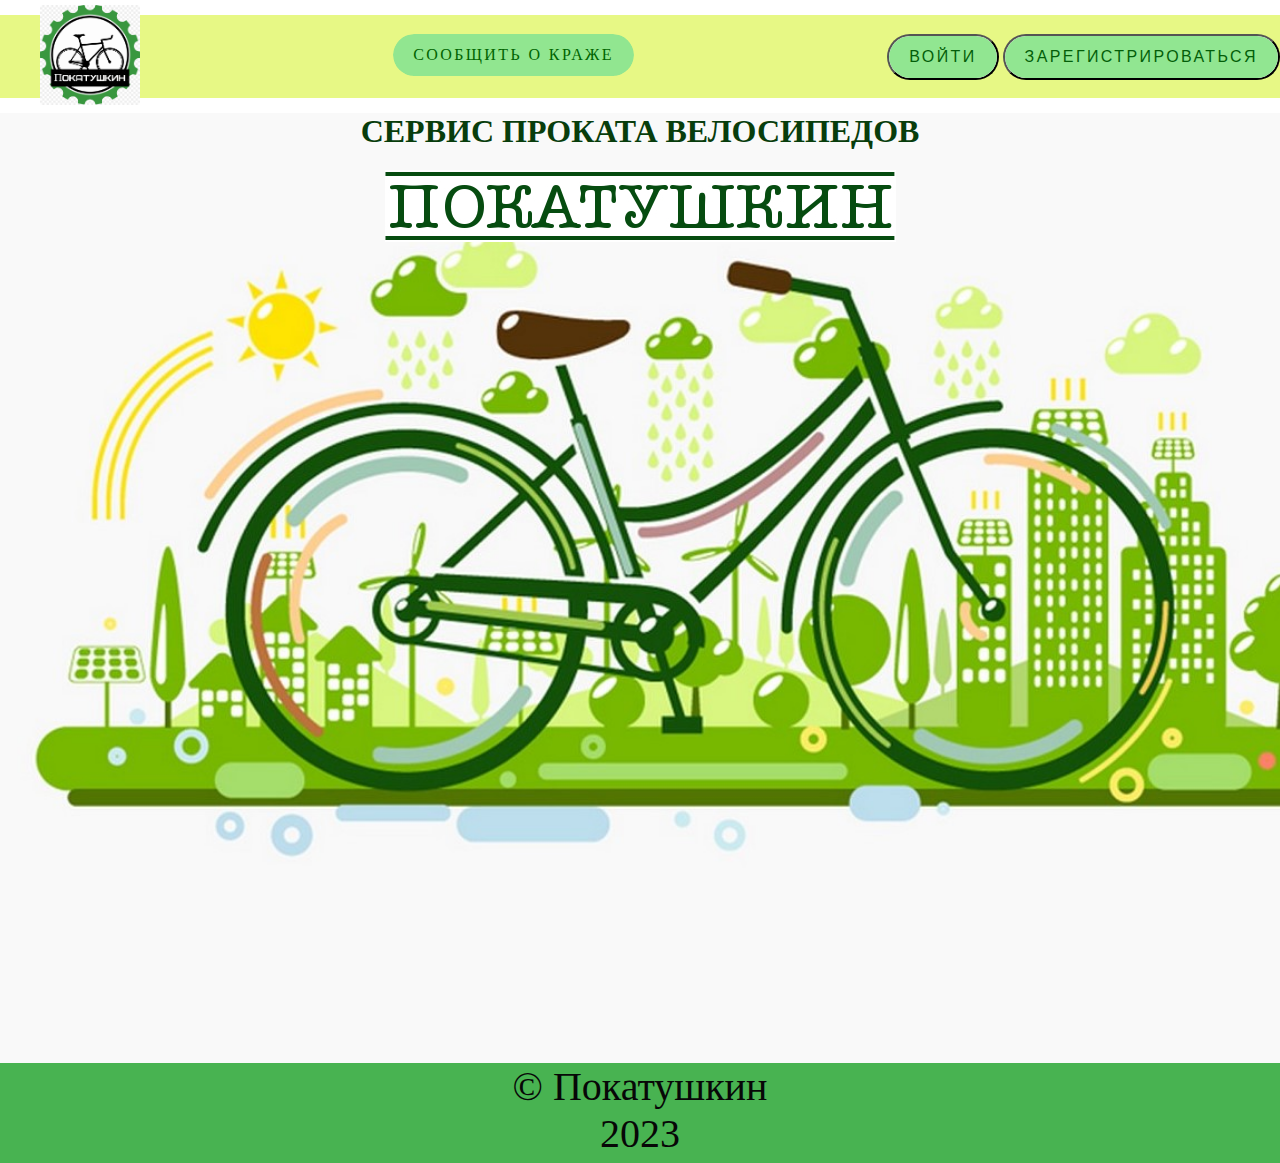
<file: index.html>
<!DOCTYPE html>
<html lang="en">
<head>
    <meta charset="UTF-8">
    <meta name="viewport" content="width=device-width, initial-scale=1.0">
    <link rel="stylesheet" href="./index.css">
    <title>Покатушкин</title>
</head>
<body>
    <header class="header">
        <a href="#">
            <img class="header_logo" src="./logo.png" sizes="40px" alt="logo">
        </a>
        <div class="theft">
            <a href="#" class="btn btn_theft">Сообщить о краже</a>
        </div>
        <div class="nav_btn">
            <button class="btn">ВОЙТИ</button>
            <button class="btn">ЗАРЕГИСТРИРОВАТЬСЯ</button>
        </div>
    </header>
    <main>
        <section class="hero-section">
            <div class="hero">
                <div class="title-container"></div>
                    <h1 class="title">СЕРВИС ПРОКАТА ВЕЛОСИПЕДОВ</h1>
                    <div class="title title-img"><img src="./title.jpg" alt="title"></div>
                </div>
            </div>
        </section>
    </main>
    <footer class="footer">
        <div class="footer-content">
            <p>&copy; Покатушкин<br>2023</p>
        </div>
    </footer>
</body>
</html>
</file>
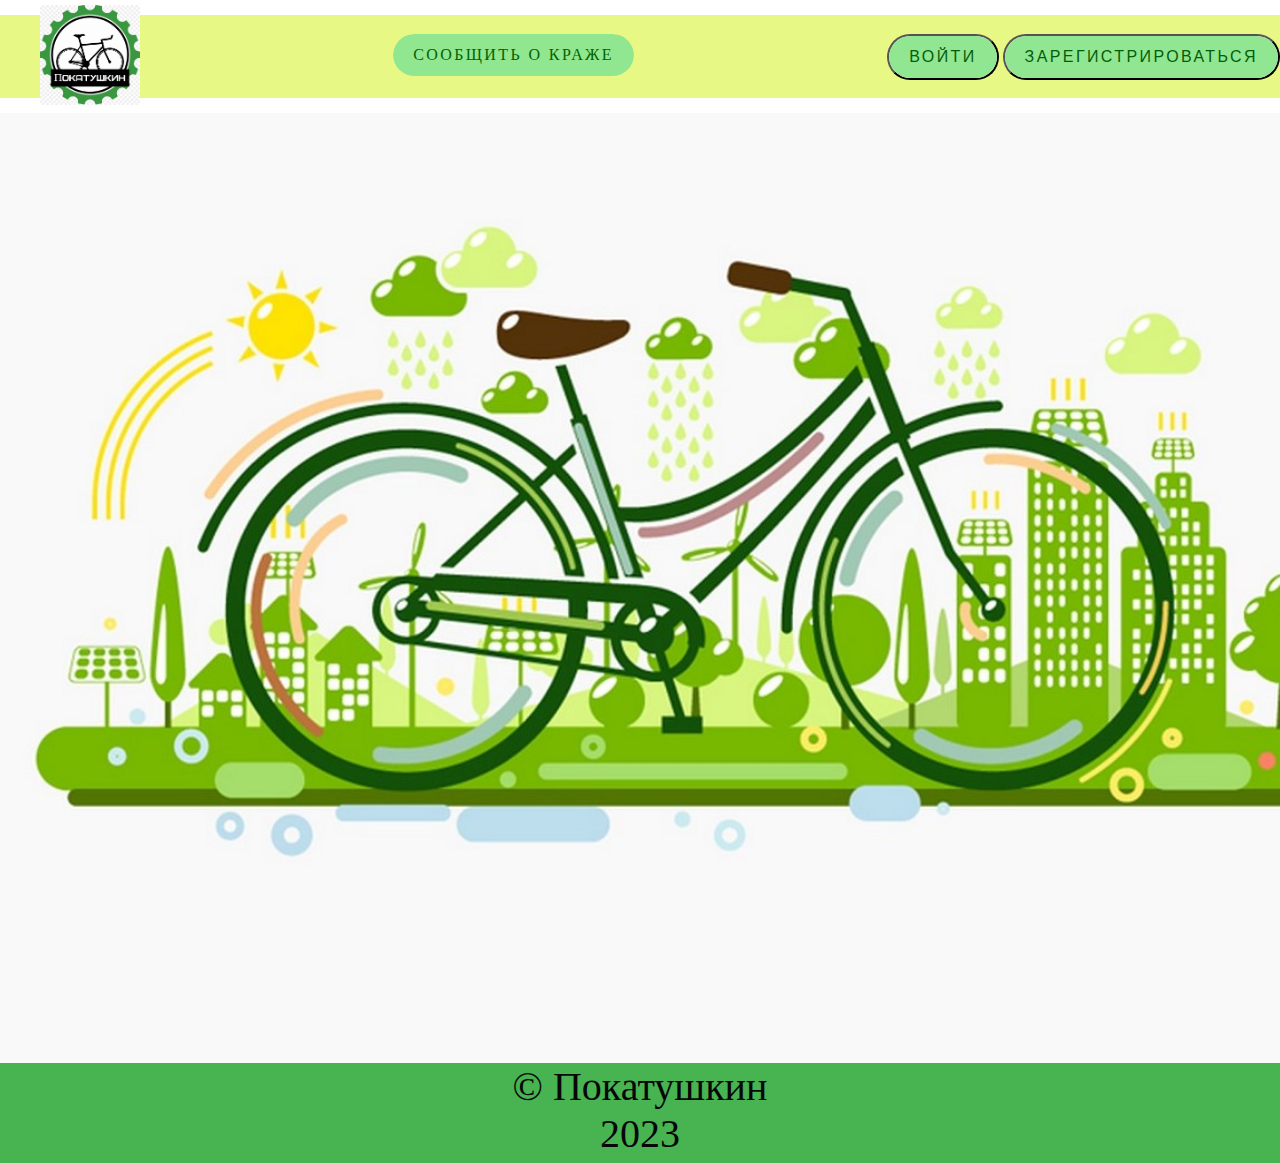
<file: allCases.html>
<!DOCTYPE html>
<html lang="en">
<head>
    <meta charset="UTF-8">
    <meta name="viewport" content="width=device-width, initial-scale=1.0">
    <link rel="stylesheet" href="./index.css">
    <link rel="stylesheet" href="./signup.css">
    <title>Покатушкин. Сообщения о краже</title>
</head>
<body>
    <header class="header">
        <a href="#">
            <img class="header_logo" src="./logo.png" sizes="40px" alt="logo">
        </a>
        <div class="theft">
            <a href="#" class="btn btn_theft">Сообщить о краже</a>
        </div>
        <div class="nav_btn">
            <button class="btn">ВОЙТИ</button>
            <button class="btn">ЗАРЕГИСТРИРОВАТЬСЯ</button>
        </div>
    </header>
    <main>
        <div class="hero">
        
        </div>
    </main>
    <footer class="footer">
        <div class="footer-content">
            <p>&copy; Покатушкин<br>2023</p>
        </div>
    </footer>
</body>
</html>
</file>
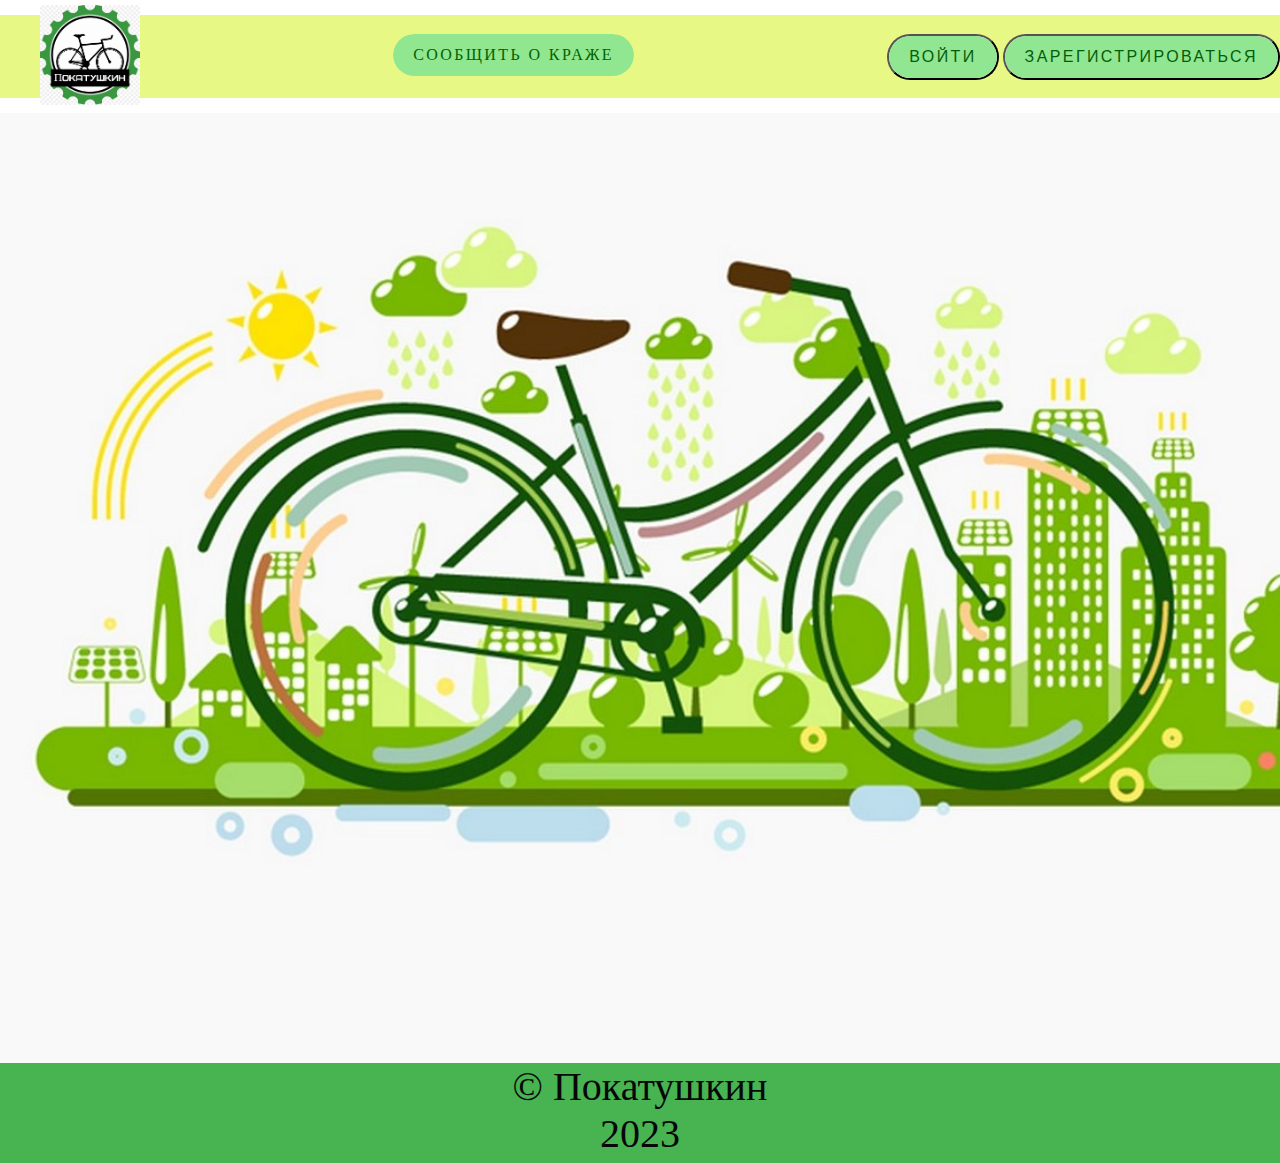
<file: allOfficers.html>
<!DOCTYPE html>
<html lang="en">
<head>
    <meta charset="UTF-8">
    <meta name="viewport" content="width=device-width, initial-scale=1.0">
    <link rel="stylesheet" href="./index.css">
    <link rel="stylesheet" href="./signup.css">
    <title>Покатушкин. Сотрудники</title>
</head>
<body>
    <header class="header">
        <a href="#">
            <img class="header_logo" src="./logo.png" sizes="40px" alt="logo">
        </a>
        <div class="theft">
            <a href="#" class="btn btn_theft">Сообщить о краже</a>
        </div>
        <div class="nav_btn">
            <button class="btn">ВОЙТИ</button>
            <button class="btn">ЗАРЕГИСТРИРОВАТЬСЯ</button>
        </div>
    </header>
    <main>
        <div class="hero">
        
        </div>
    </main>
    <footer class="footer">
        <div class="footer-content">
            <p>&copy; Покатушкин<br>2023</p>
        </div>
    </footer>
</body>
</html>
</file>
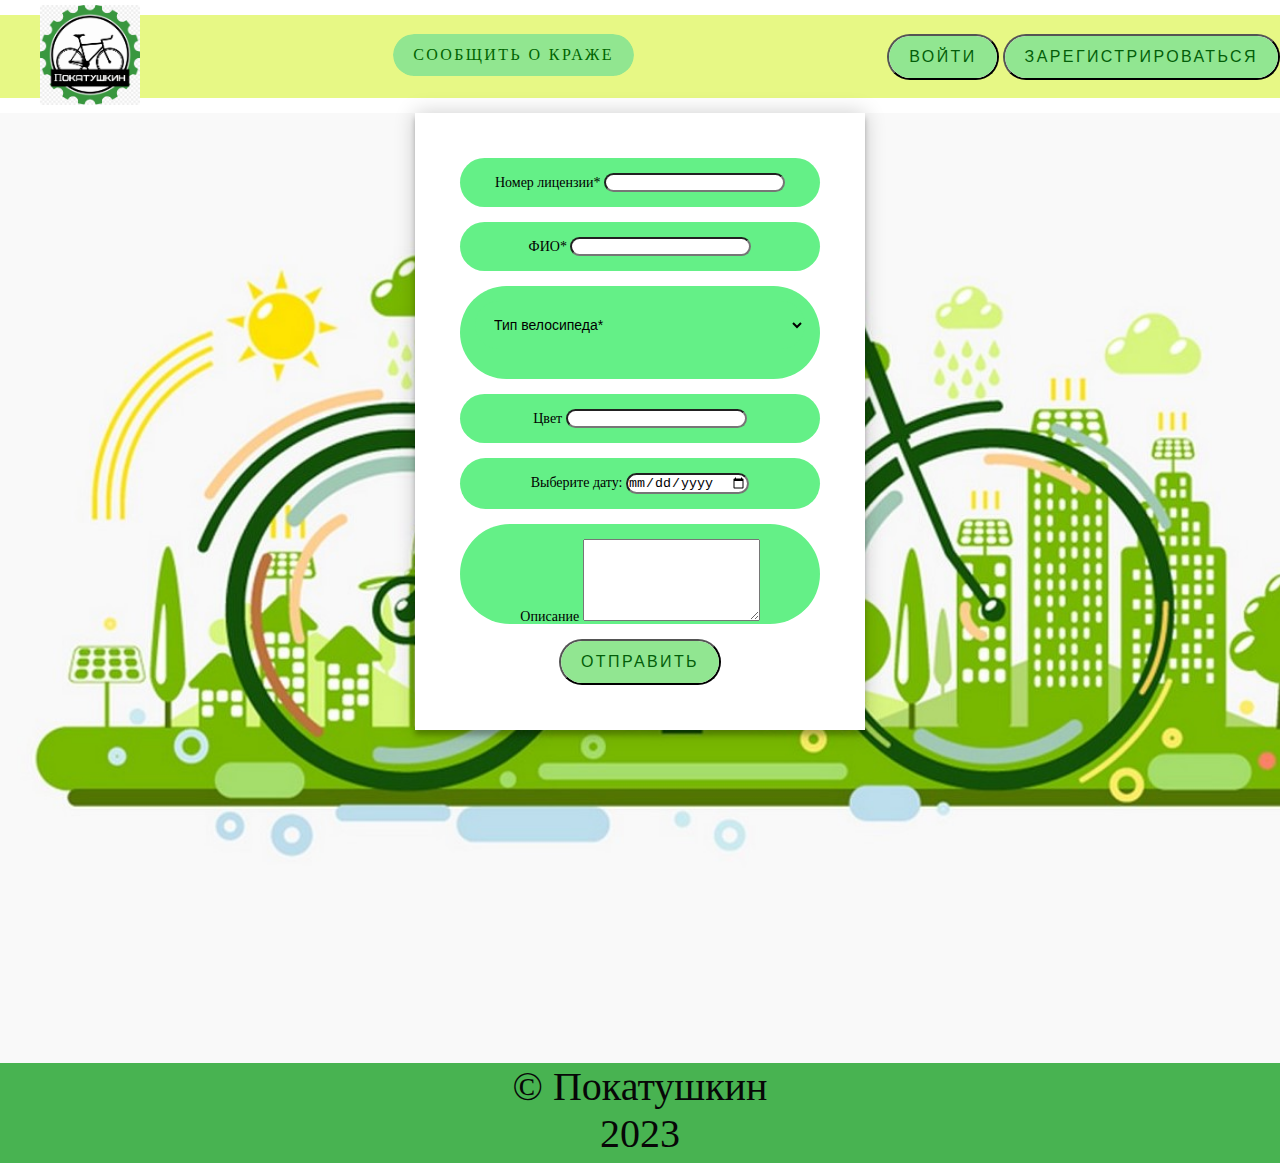
<file: report.html>
<!DOCTYPE html>
<html lang="en">
<head>
    <meta charset="UTF-8">
    <meta name="viewport" content="width=device-width, initial-scale=1.0">
    <link rel="stylesheet" href="./index.css">
    <link rel="stylesheet" href="./signup.css">
    <title>Покатушкин. Сообщить о краже</title>
</head>
<body>
    <header class="header">
        <a href="#">
            <img class="header_logo" src="./logo.png" sizes="40px" alt="logo">
        </a>
        <div class="theft">
            <a href="#" class="btn btn_theft">Сообщить о краже</a>
        </div>
        <div class="nav_btn">
            <button class="btn">ВОЙТИ</button>
            <button class="btn">ЗАРЕГИСТРИРОВАТЬСЯ</button>
        </div>
    </header>
    <main>
        <div class="hero">
        <form action="#" class="form_signup">
            <div class="form_input form_license_number">
                <label for="license_number">Номер лицензии*</label>
                <input type="text" name="license_number">
            </div>
            <div class="form_input form_full_name">
                <label for="full_name">ФИО*</label>
                <input type="text" name="full_name">
            </div>
            <div class="form_input form_first_name">
                <select class="form_input">
                    <option value >Тип велосипеда*</option>
                    <option value="general">"General"</option>
                    <option value="sport">"Sport"</option>
                </select>
            </div>
            <div class="form_input form_color">
                <label for="color">Цвет</label>
                <input type="text" name="color">
            </div>
            <div class="form_input calendar_info">
                <label for="date">Выберите дату:</label>
                <input type="date" id="calendar_date" name="date">
            </div>
            <div class="form_input form_description">
                <label for="description">Описание</label>
                <textarea class="description_text" type="text" name="description"></textarea>
            </div>
            <button class="btn btn_submit" type="submit">Отправить</button>
        </form>
        </div>
    </main>
    <footer class="footer">
        <div class="footer-content">
            <p>&copy; Покатушкин<br>2023</p>
        </div>
    </footer>
</body>
</html>
</file>
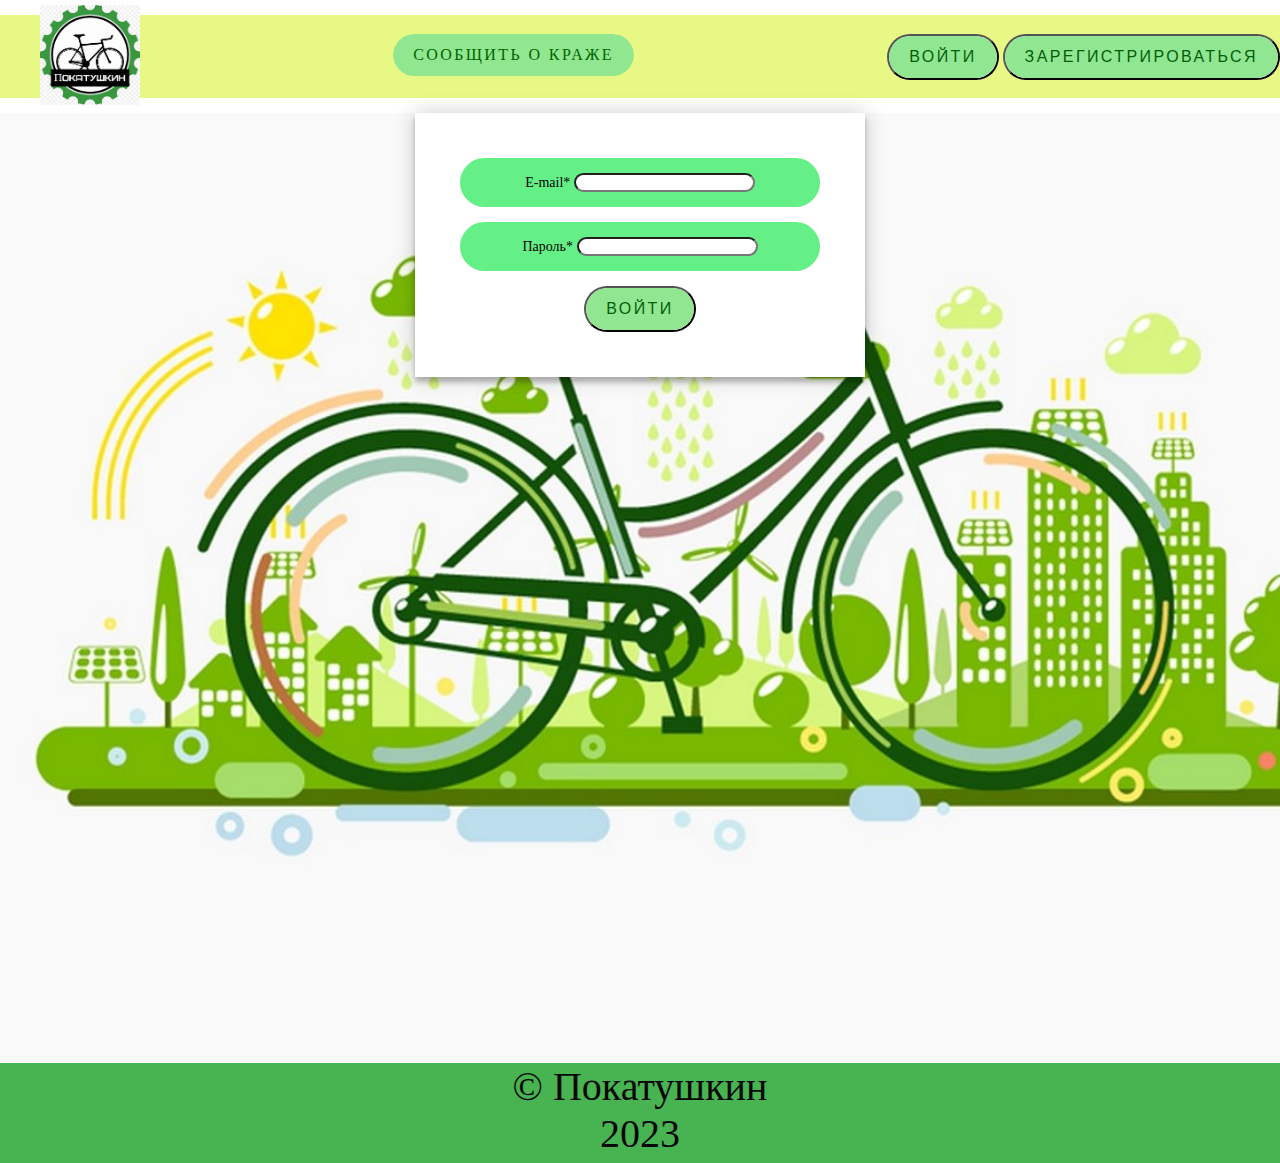
<file: signin.html>
<!DOCTYPE html>
<html lang="en">
<head>
    <meta charset="UTF-8">
    <meta name="viewport" content="width=device-width, initial-scale=1.0">
    <link rel="stylesheet" href="./index.css">
    <link rel="stylesheet" href="./signup.css">
    <title>Покатушкин. Войти</title>
</head>
<body>
    <header class="header">
        <a href="#">
            <img class="header_logo" src="./logo.png" sizes="40px" alt="logo">
        </a>
        <div class="theft">
            <a href="#" class="btn btn_theft">Сообщить о краже</a>
        </div>
        <div class="nav_btn">
            <button class="btn">ВОЙТИ</button>
            <button class="btn">ЗАРЕГИСТРИРОВАТЬСЯ</button>
        </div>
    </header>
    <main>
        <div class="hero">
        <form action="#" class="form_signup">
            <div class="form_input form_email">
                <label for="email">E-mail*</label>
                <input type="email" name="email">
            </div>
            <div class="form_input form_password">
                <label for="password">Пароль*</label>
                <input type="password" name="password">
            </div>
            <button class="btn">Войти</button>
        </form>
        </div>
    </main>
    <footer class="footer">
        <div class="footer-content">
            <p>&copy; Покатушкин<br>2023</p>
        </div>
    </footer>
</body>
</html>
</file>
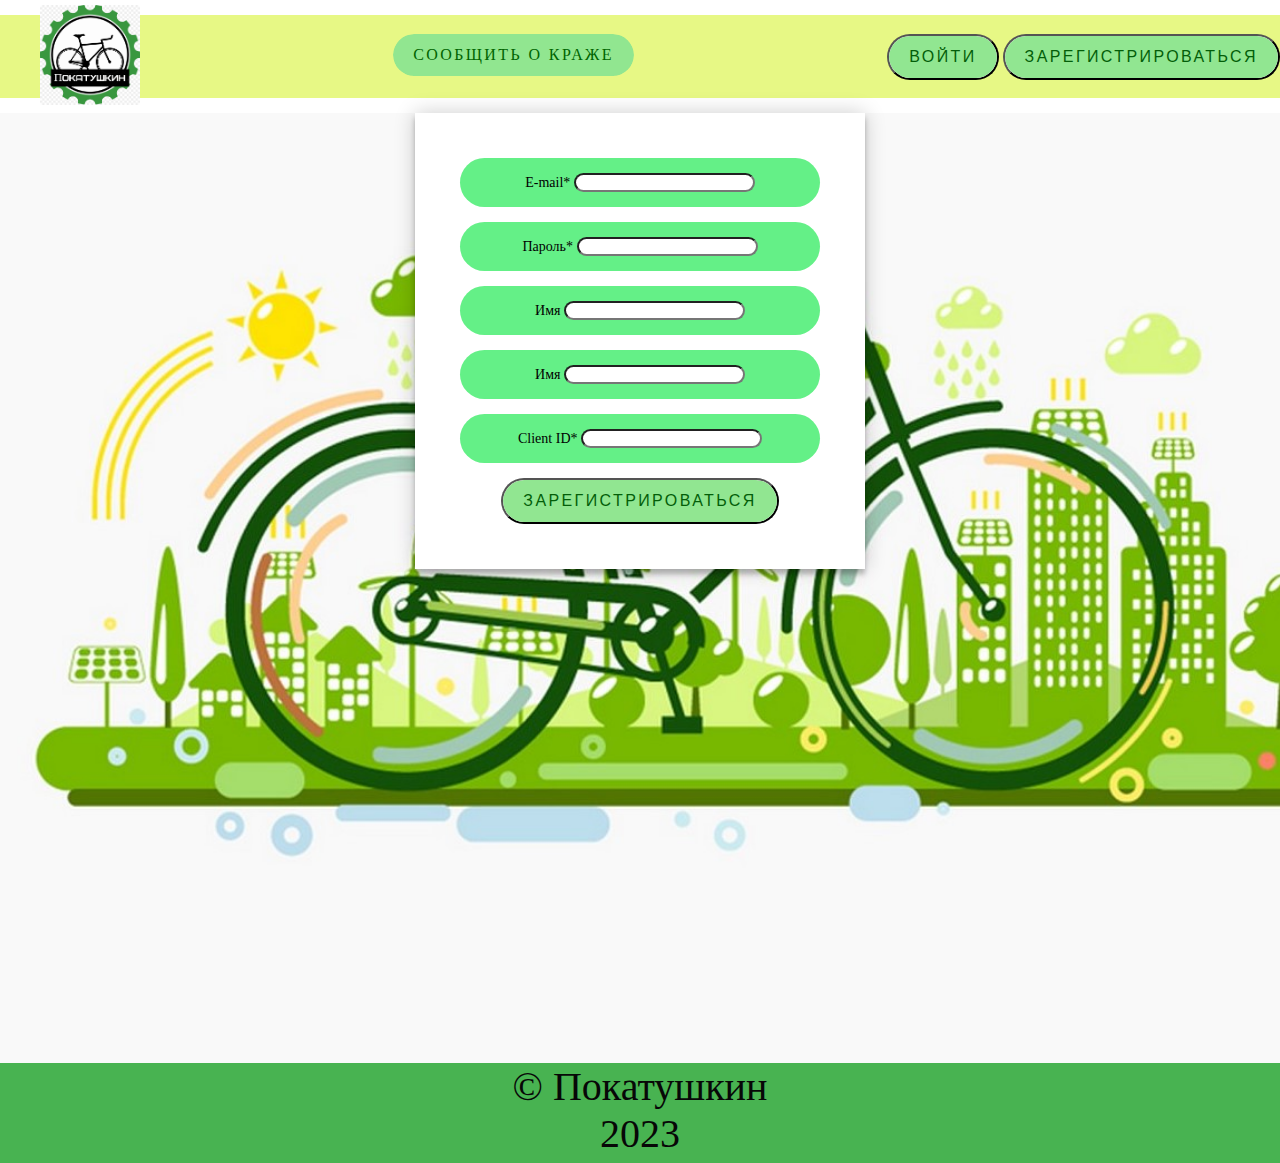
<file: signup.html>
<!DOCTYPE html>
<html lang="en">
<head>
    <meta charset="UTF-8">
    <meta name="viewport" content="width=device-width, initial-scale=1.0">
    <link rel="stylesheet" href="./index.css">
    <link rel="stylesheet" href="./signup.css">
    <title>Покатушкин. Зарегистрироваться</title>
</head>
<body>
    <header class="header">
        <a href="#">
            <img class="header_logo" src="./logo.png" sizes="40px" alt="logo">
        </a>
        <div class="theft">
            <a href="#" class="btn btn_theft">Сообщить о краже</a>
        </div>
        <div class="nav_btn">
            <button class="btn">ВОЙТИ</button>
            <button class="btn">ЗАРЕГИСТРИРОВАТЬСЯ</button>
        </div>
    </header>
    <main>
        <div class="hero">
        <form action="#" class="form_signup">
            <div class="form_input form_email">
                <label for="email">E-mail*</label>
                <input type="email" name="email">
            </div>
            <div class="form_input form_password">
                <label for="password">Пароль*</label>
                <input type="password" name="password">
            </div>
            <div class="form_input form_first_name">
                <label for="first_name">Имя</label>
                <input type="text" name="first_name">
            </div>
            <div class="form_input form_last_name">
                <label for="last_name">Имя</label>
                <input type="text" name="last_name">
            </div>
            <div class="form_input form_client-id">
                <label for="client-id">Client ID*</label>
                <input type="text" name="client-id">
            </div>
            <button class="btn">Зарегистрироваться</button>
        </form>
        </div>
    </main>
    <footer class="footer">
        <div class="footer-content">
            <p>&copy; Покатушкин<br>2023</p>
        </div>
    </footer>
</body>
</html>
</file>
<file: index.css>
*{
    padding: 0;
    margin: 0;
}

.body {
    font-family: 'Nunito Sans';
}

.header {
    margin-top: 15px;
    margin-bottom: 15px;
    width: auto;
    display: flex;
    justify-content: flex-end;
    background-color: rgb(231, 248, 133);
    justify-content: space-between;
    height: 83px;
    align-items: center;

}

.header_logo {
    width: 100px;
    position: relative;
    margin-left: 40px;
}

.btn {
    display: inline-block;
	padding: .75rem 1.25rem;
	border-radius: 10rem;
	color: #035e09;
	text-transform: uppercase;
	font-size: 1rem;
	letter-spacing: .15rem;
	transition: all .3s;
	position: relative;
	overflow: hidden;
	cursor: pointer;
	z-index: 1;
	&:after {
		content: '';
		position: absolute;
		bottom: 0;
		left: 0;
		width: 100%;
		height: 100%;
		background-color: rgba(144, 230, 144, 0.992);
		border-radius: 10rem;
		z-index: -2;
	}
	&:before {
		content: '';
		position: absolute;
		bottom: 0;
		left: 0;
		width: 0%;
		height: 100%;
		background-color: darken(rgba(144, 230, 144, 0.992), 15%);
		transition: all .3s;
		border-radius: 10rem;
		z-index: -1;
	}
	&:hover {
		color: #15bd18;
		&:before {
			width: 100%;
		}
	}
}


.btn_theft {
    text-decoration: none;
    color:darkgreen;

}

.hero {
    background-image: url(./hero.jpg);
    height: 950px;
    -webkit-background-size: cover;
    -moz-background-size: cover;
    -o-background-size: cover;
    background-size: cover;
}

.title {
    display: flex;
    justify-content: center;
    color: #083d0c;
}
    
.title-img {
    margin-top: 20px;
}

.footer {
    background-color: #48b351;
    display: flex;
    justify-content: center;
    height: 100px;
}

.footer-content {
    color: rgb(7, 7, 7);
    font-size: 40px;
    text-align: center;
}
</file>
<file: signup.css>
.form_signup {
    position: relative;
    z-index: 1;
    background: #FFFFFF;
    max-width: 360px;
    margin: 0 auto 100px;
    padding: 45px;
    text-align: center;
    box-shadow: 0 0 20px 0 rgba(0, 0, 0, 0.2), 0 5px 5px 0 rgba(0, 0, 0, 0.24);
  }
.form_input {
    outline: 0;
    background: #64f087;
    width: 100%;
    border: 0;
    margin: 0 0 15px;
    padding: 15px;
    box-sizing: border-box;
    font-size: 14px;
    border-radius: 10rem;
}

input {
    border-radius: 10rem;
}

.form_description {
    height: 100px;
}

.description_text {
    height: 80px;
}
</file>
